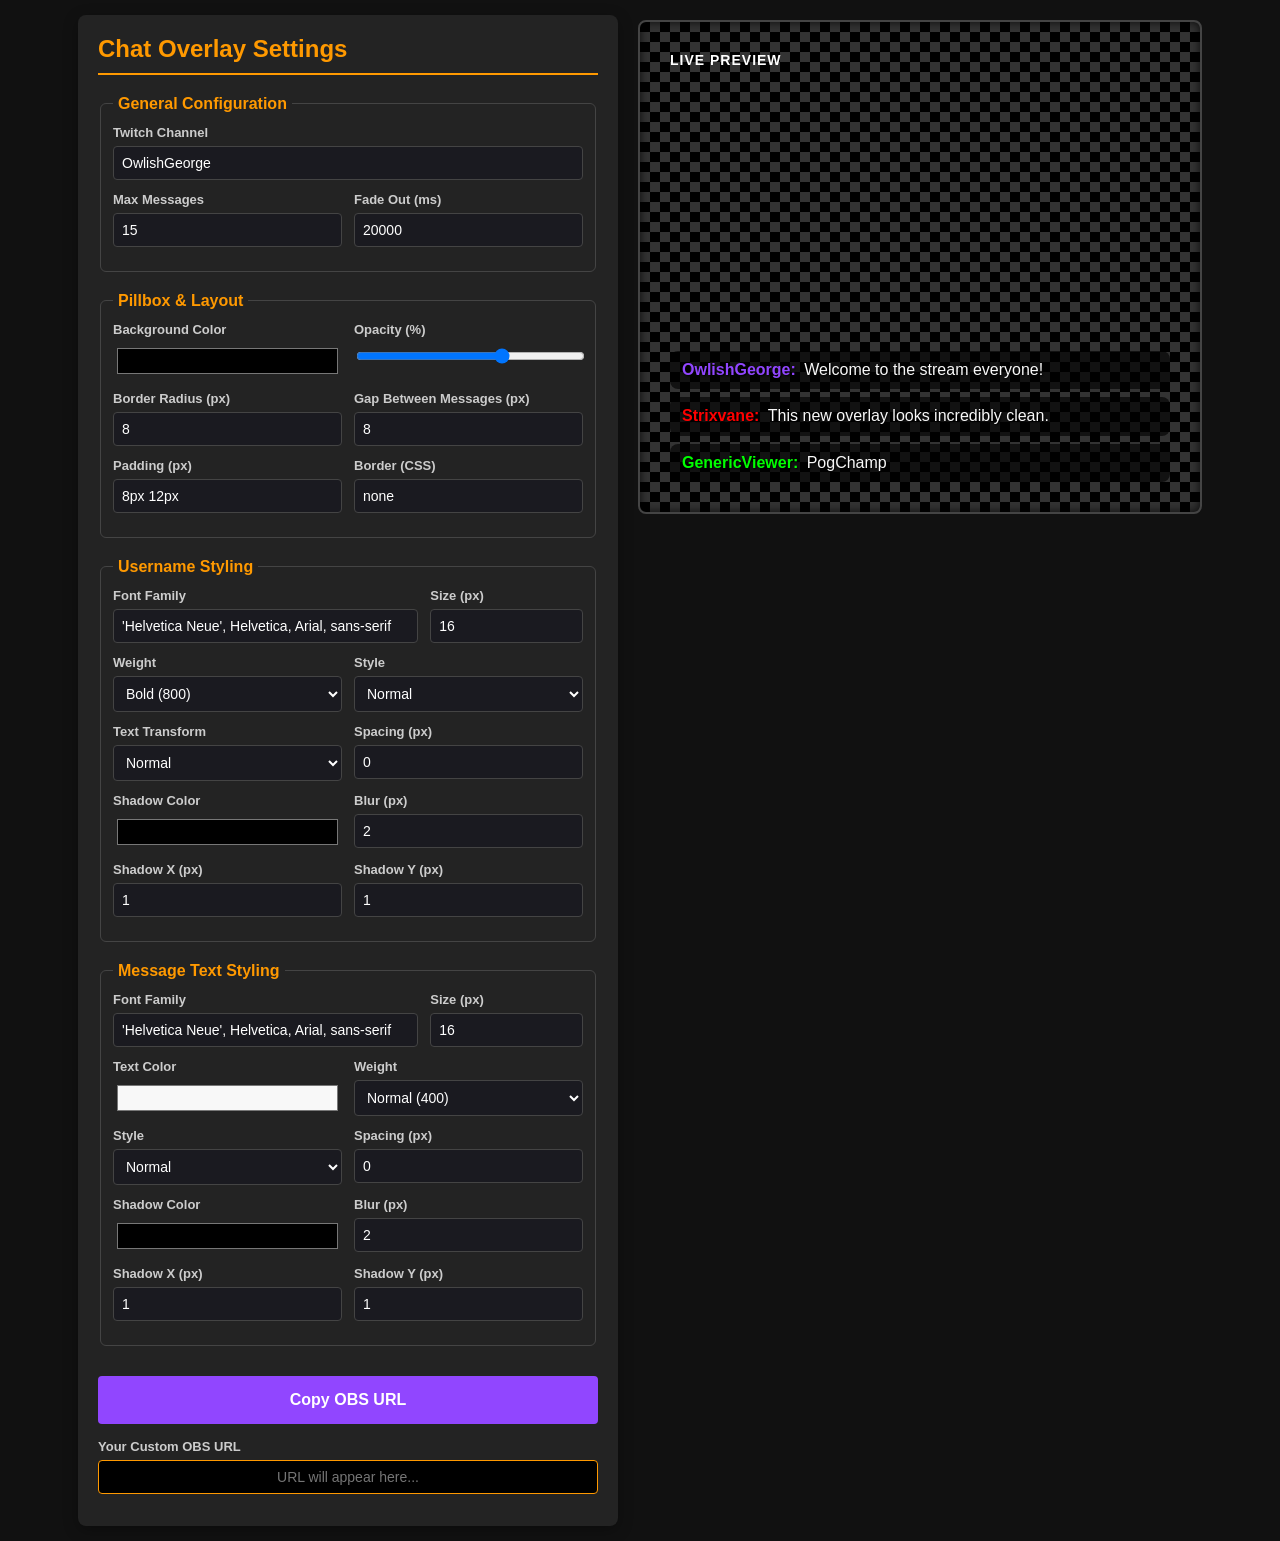
<file: settings.html>
<!DOCTYPE html>
<html lang="en">
<head>
    <meta charset="UTF-8">
    <title>OBS Chat Overlay - Settings</title>
    <link rel="stylesheet" href="settings-style.css" type="text/css">
</head>
<body>
    <div class="container">
        <h2>Chat Overlay Settings</h2>

        <fieldset>
            <legend>General Configuration</legend>
            <div class="form-group">
                <label for="twitchChannel">Twitch Channel</label>
                <input type="text" id="twitchChannel" value="OwlishGeorge">
            </div>
            <div class="form-row">
                <div class="form-group">
                    <label for="maxMessages">Max Messages</label>
                    <input type="number" id="maxMessages" value="15" min="1" max="100">
                </div>
                <div class="form-group">
                    <label for="messageLifetime">Fade Out (ms)</label>
                    <input type="number" id="messageLifetime" value="20000" min="0" step="1000">
                </div>
            </div>
        </fieldset>

        <fieldset>
            <legend>Pillbox & Layout</legend>
            <div class="form-row">
                <div class="form-group">
                    <label for="pillboxBgColor">Background Color</label>
                    <input type="color" id="pillboxBgColor" value="#000000">
                </div>
                <div class="form-group">
                    <label for="pillboxOpacity">Opacity (%)</label>
                    <input type="range" id="pillboxOpacity" value="65" min="0" max="100">
                </div>
            </div>
            <div class="form-row">
                <div class="form-group">
                    <label for="pillboxRadius">Border Radius (px)</label>
                    <input type="number" id="pillboxRadius" value="8" min="0" max="50">
                </div>
                <div class="form-group">
                    <label for="messageGap">Gap Between Messages (px)</label>
                    <input type="number" id="messageGap" value="8" min="0" max="50">
                </div>
            </div>
            <div class="form-row">
                <div class="form-group">
                    <label for="pillboxPadding">Padding (px)</label>
                    <input type="text" id="pillboxPadding" value="8px 12px" placeholder="e.g. 8px 12px">
                </div>
                <div class="form-group">
                    <label for="pillboxBorder">Border (CSS)</label>
                    <input type="text" id="pillboxBorder" value="none" placeholder="e.g. 2px solid #fff">
                </div>
            </div>
        </fieldset>

        <fieldset>
            <legend>Username Styling</legend>
            <div class="form-row">
                <div class="form-group" style="flex: 2;">
                    <label for="userFontFamily">Font Family</label>
                    <input type="text" id="userFontFamily" value="'Helvetica Neue', Helvetica, Arial, sans-serif">
                </div>
                <div class="form-group">
                    <label for="userFontSize">Size (px)</label>
                    <input type="number" id="userFontSize" value="16" min="8" max="72">
                </div>
            </div>
            <div class="form-row">
                <div class="form-group">
                    <label for="userFontWeight">Weight</label>
                    <select id="userFontWeight">
                        <option value="400">Normal (400)</option>
                        <option value="600">Semi-Bold (600)</option>
                        <option value="800" selected>Bold (800)</option>
                        <option value="900">Black (900)</option>
                    </select>
                </div>
                <div class="form-group">
                    <label for="userFontStyle">Style</label>
                    <select id="userFontStyle">
                        <option value="normal" selected>Normal</option>
                        <option value="italic">Italic</option>
                    </select>
                </div>
            </div>
            <div class="form-row">
                <div class="form-group">
                    <label for="userTextTransform">Text Transform</label>
                    <select id="userTextTransform">
                        <option value="none" selected>Normal</option>
                        <option value="uppercase">UPPERCASE</option>
                        <option value="lowercase">lowercase</option>
                    </select>
                </div>
                <div class="form-group">
                    <label for="userLetterSpacing">Spacing (px)</label>
                    <input type="number" id="userLetterSpacing" value="0" min="-5" max="20" step="0.5">
                </div>
            </div>
            <div class="form-row">
                <div class="form-group">
                    <label for="userShadowColor">Shadow Color</label>
                    <input type="color" id="userShadowColor" value="#000000">
                </div>
                <div class="form-group">
                    <label for="userShadowBlur">Blur (px)</label>
                    <input type="number" id="userShadowBlur" value="2" min="0" max="20">
                </div>
            </div>
            <div class="form-row">
                <div class="form-group">
                    <label for="userShadowOffsetX">Shadow X (px)</label>
                    <input type="number" id="userShadowOffsetX" value="1" min="-20" max="20">
                </div>
                <div class="form-group">
                    <label for="userShadowOffsetY">Shadow Y (px)</label>
                    <input type="number" id="userShadowOffsetY" value="1" min="-20" max="20">
                </div>
            </div>
        </fieldset>

        <fieldset>
            <legend>Message Text Styling</legend>
            <div class="form-row">
                <div class="form-group" style="flex: 2;">
                    <label for="msgFontFamily">Font Family</label>
                    <input type="text" id="msgFontFamily" value="'Helvetica Neue', Helvetica, Arial, sans-serif">
                </div>
                <div class="form-group">
                    <label for="msgFontSize">Size (px)</label>
                    <input type="number" id="msgFontSize" value="16" min="8" max="72">
                </div>
            </div>
            <div class="form-row">
                <div class="form-group">
                    <label for="msgColor">Text Color</label>
                    <input type="color" id="msgColor" value="#f8f8f8">
                </div>
                <div class="form-group">
                    <label for="msgFontWeight">Weight</label>
                    <select id="msgFontWeight">
                        <option value="400" selected>Normal (400)</option>
                        <option value="600">Semi-Bold (600)</option>
                        <option value="800">Bold (800)</option>
                    </select>
                </div>
            </div>
            <div class="form-row">
                <div class="form-group">
                    <label for="msgFontStyle">Style</label>
                    <select id="msgFontStyle">
                        <option value="normal" selected>Normal</option>
                        <option value="italic">Italic</option>
                    </select>
                </div>
                <div class="form-group">
                    <label for="msgLetterSpacing">Spacing (px)</label>
                    <input type="number" id="msgLetterSpacing" value="0" min="-5" max="20" step="0.5">
                </div>
            </div>
            <div class="form-row">
                <div class="form-group">
                    <label for="msgShadowColor">Shadow Color</label>
                    <input type="color" id="msgShadowColor" value="#000000">
                </div>
                <div class="form-group">
                    <label for="msgShadowBlur">Blur (px)</label>
                    <input type="number" id="msgShadowBlur" value="2" min="0" max="20">
                </div>
            </div>
            <div class="form-row">
                <div class="form-group">
                    <label for="msgShadowOffsetX">Shadow X (px)</label>
                    <input type="number" id="msgShadowOffsetX" value="1" min="-20" max="20">
                </div>
                <div class="form-group">
                    <label for="msgShadowOffsetY">Shadow Y (px)</label>
                    <input type="number" id="msgShadowOffsetY" value="1" min="-20" max="20">
                </div>
            </div>
        </fieldset>

        <button onclick="generateOBSUrl()" style="background-color: #9146FF;">Copy OBS URL</button>
        <div class="form-group" style="margin-top: 15px;">
            <label for="obsUrlOutput">Your Custom OBS URL</label>
            <input type="text" id="obsUrlOutput" readonly style="background-color: #000; color: #ff9900; border-color: #ff9900; text-align: center;" placeholder="URL will appear here...">
        </div>
    </div>

    <div class="preview-container">
        <h3 style="margin-top: 0; color: #FFF; font-size: 14px; text-transform: uppercase; letter-spacing: 1px;">Live Preview</h3>
        <div id="preview-box">
            <div class="chat-message">
                <span class="username" style="color: #9146FF;">OwlishGeorge:</span>
                <span class="message-text">Welcome to the stream everyone!</span>
            </div>
            <div class="chat-message">
                <span class="username" style="color: #FF0000;">Strixvane:</span>
                <span class="message-text">This new overlay looks incredibly clean.</span>
            </div>
            <div class="chat-message">
                <span class="username" style="color: #00FF00;">GenericViewer:</span>
                <span class="message-text">PogChamp</span>
            </div>
        </div>
    </div>

    <script>
        function hexToRgba(hex, opacityPercentage) {
            let r = parseInt(hex.slice(1, 3), 16),
                g = parseInt(hex.slice(3, 5), 16),
                b = parseInt(hex.slice(5, 7), 16),
                a = opacityPercentage / 100;
            return `rgba(${r}, ${g}, ${b}, ${a})`;
        }

        function getSettings() {
            return {
                twitchChannel: document.getElementById('twitchChannel').value,
                maxMessages: parseInt(document.getElementById('maxMessages').value),
                messageLifetimeMs: parseInt(document.getElementById('messageLifetime').value),

                pillboxBgColor: document.getElementById('pillboxBgColor').value,
                pillboxOpacity: document.getElementById('pillboxOpacity').value,
                pillboxRadius: document.getElementById('pillboxRadius').value,
                pillboxPadding: document.getElementById('pillboxPadding').value,
                pillboxBorder: document.getElementById('pillboxBorder').value,
                messageGap: document.getElementById('messageGap').value,

                userFontFamily: document.getElementById('userFontFamily').value,
                userFontSize: document.getElementById('userFontSize').value,
                userFontWeight: document.getElementById('userFontWeight').value,
                userFontStyle: document.getElementById('userFontStyle').value,
                userTextTransform: document.getElementById('userTextTransform').value,
                userLetterSpacing: document.getElementById('userLetterSpacing').value,
                userShadowColor: document.getElementById('userShadowColor').value,
                userShadowBlur: document.getElementById('userShadowBlur').value,
                userShadowOffsetX: document.getElementById('userShadowOffsetX').value,
                userShadowOffsetY: document.getElementById('userShadowOffsetY').value,

                msgFontFamily: document.getElementById('msgFontFamily').value,
                msgColor: document.getElementById('msgColor').value,
                msgFontSize: document.getElementById('msgFontSize').value,
                msgFontWeight: document.getElementById('msgFontWeight').value,
                msgFontStyle: document.getElementById('msgFontStyle').value,
                msgLetterSpacing: document.getElementById('msgLetterSpacing').value,
                msgShadowColor: document.getElementById('msgShadowColor').value,
                msgShadowBlur: document.getElementById('msgShadowBlur').value,
                msgShadowOffsetX: document.getElementById('msgShadowOffsetX').value,
                msgShadowOffsetY: document.getElementById('msgShadowOffsetY').value,
            };
        }

        function updatePreview() {
            const settings = getSettings();
            const previewBox = document.getElementById('preview-box');
            const messages = previewBox.querySelectorAll('.chat-message');
            const usernames = previewBox.querySelectorAll('.username');
            const messageTexts = previewBox.querySelectorAll('.message-text');

            previewBox.style.gap = settings.messageGap + 'px';

            const bgColorWithOpacity = hexToRgba(settings.pillboxBgColor, settings.pillboxOpacity);
            messages.forEach(msg => {
                msg.style.backgroundColor = bgColorWithOpacity;
                msg.style.borderRadius = settings.pillboxRadius + 'px';
                msg.style.padding = settings.pillboxPadding;
                msg.style.border = settings.pillboxBorder;
                msg.style.marginBottom = '0';
            });

            usernames.forEach(user => {
                user.style.fontFamily = settings.userFontFamily;
                user.style.fontSize = settings.userFontSize + 'px';
                user.style.fontWeight = settings.userFontWeight;
                user.style.fontStyle = settings.userFontStyle;
                user.style.textTransform = settings.userTextTransform;
                user.style.letterSpacing = settings.userLetterSpacing + 'px';
                user.style.textShadow = `${settings.userShadowOffsetX}px ${settings.userShadowOffsetY}px ${settings.userShadowBlur}px ${settings.userShadowColor}`;
            });

            messageTexts.forEach(text => {
                text.style.fontFamily = settings.msgFontFamily;
                text.style.color = settings.msgColor;
                text.style.fontSize = settings.msgFontSize + 'px';
                text.style.fontWeight = settings.msgFontWeight;
                text.style.fontStyle = settings.msgFontStyle;
                text.style.letterSpacing = settings.msgLetterSpacing + 'px';
                text.style.textShadow = `${settings.msgShadowOffsetX}px ${settings.msgShadowOffsetY}px ${settings.msgShadowBlur}px ${settings.msgShadowColor}`;
            });
        }

        document.querySelectorAll('input, select').forEach(element => {
            element.addEventListener('input', updatePreview);
        });

        window.addEventListener('DOMContentLoaded', updatePreview);

        function generateOBSUrl() {
            const settings = getSettings();
            const jsonString = JSON.stringify(settings);
            const encodedSettings = btoa(encodeURIComponent(jsonString));

            const currentPath = window.location.href;
            const targetPath = currentPath.replace('settings.html', 'index.html');
            const finalUrl = `${targetPath}?cfg=${encodedSettings}`;

            const outputNode = document.getElementById('obsUrlOutput');
            outputNode.value = finalUrl;
            outputNode.select();

            try {
                navigator.clipboard.writeText(finalUrl);
                const btn = document.querySelector('button');
                const originalText = btn.innerText;
                btn.innerText = "Copied to Clipboard!";
                btn.style.backgroundColor = "#00FF00";
                btn.style.color = "#000";

                setTimeout(() => {
                    btn.innerText = originalText;
                    btn.style.backgroundColor = "#9146FF";
                    btn.style.color = "#FFF";
                }, 2000);
            } catch (err) {
                console.error('Failed to copy to clipboard', err);
            }
        }
    </script>
</body>
</html>
</file>
<file: settings-style.css>
body {
    font-family: 'Segoe UI', Tahoma, Geneva, Verdana, sans-serif;
    background-color: #111;
    color: #ffffff;
    margin: 0;
    padding: 15px;
    display: flex;
    justify-content: center;
    gap: 20px;
    flex-wrap: wrap;
}

.container {
    background-color: #232323;
    padding: 20px;
    border-radius: 8px;
    width: 100%;
    max-width: 500px;
    box-shadow: 0 4px 15px rgba(0,0,0,0.3);
    height: fit-content;
}

.preview-container {
    background-color: #000000;
    background-image: linear-gradient(45deg, #333 25%, transparent 25%, transparent 75%, #333 75%, #333), linear-gradient(45deg, #333 25%, transparent 25%, transparent 75%, #333 75%, #333);
    background-size: 20px 20px;
    background-position: 0 0, 10px 10px;
    padding: 30px;
    border-radius: 8px;
    width: 100%;
    max-width: 500px;
    box-shadow: inset 0 0 10px rgba(0,0,0,0.8);
    border: 2px solid #444;
    display: flex;
    flex-direction: column;
    overflow-x: hidden;
    position: sticky;
    top: 20px;
    height: fit-content;
}

h2 {
    margin-top: 0;
    color: #ff9900;
    border-bottom: 2px solid #ff9900;
    padding-bottom: 10px;
}

fieldset {
    border: 1px solid #444;
    border-radius: 6px;
    padding: 12px;
    margin-bottom: 20px;
}

legend {
    color: #ff9900;
    font-weight: bold;
    padding: 0 5px;
}

.form-group {
    margin-bottom: 12px;
    display: flex;
    flex-direction: column;
}

.form-row {
    display: flex;
    gap: 12px;
}

.form-row .form-group {
    flex: 1;
}

label {
    margin-bottom: 6px;
    font-weight: 600;
    font-size: 13px;
    color: #ccc;
}

input[type="color"] {
    width: 100%;
    height: 36px;
    border: none;
    border-radius: 4px;
    cursor: pointer;
    background: none;
}

input[type="number"], input[type="text"], select {
    padding: 8px;
    border: 1px solid #444;
    border-radius: 4px;
    background-color: #1a1a20;
    color: white;
    font-size: 14px;
    width: 100%;
    box-sizing: border-box;
}

input[type="range"] {
    width: 100%;
    margin-top: 5px;
}

button {
    width: 100%;
    padding: 15px;
    background-color: #ff9900;
    color: white;
    border: none;
    border-radius: 4px;
    font-size: 16px;
    font-weight: bold;
    cursor: pointer;
    transition: background-color 0.2s;
    margin-top: 10px;
}

button:hover {
    background-color: #aa6700;
    color: #fff;
}

#preview-box {
display: flex;
flex-direction: column;
justify-content: flex-end;
height: 400px; /* Simulate OBS height */
transition: all 0.2s ease;
}

.chat-message {
    word-wrap: break-word;
    line-height: 1.4;
    transition: all 0.2s ease;
}

.username {
    margin-right: 4px;
}
</file>
